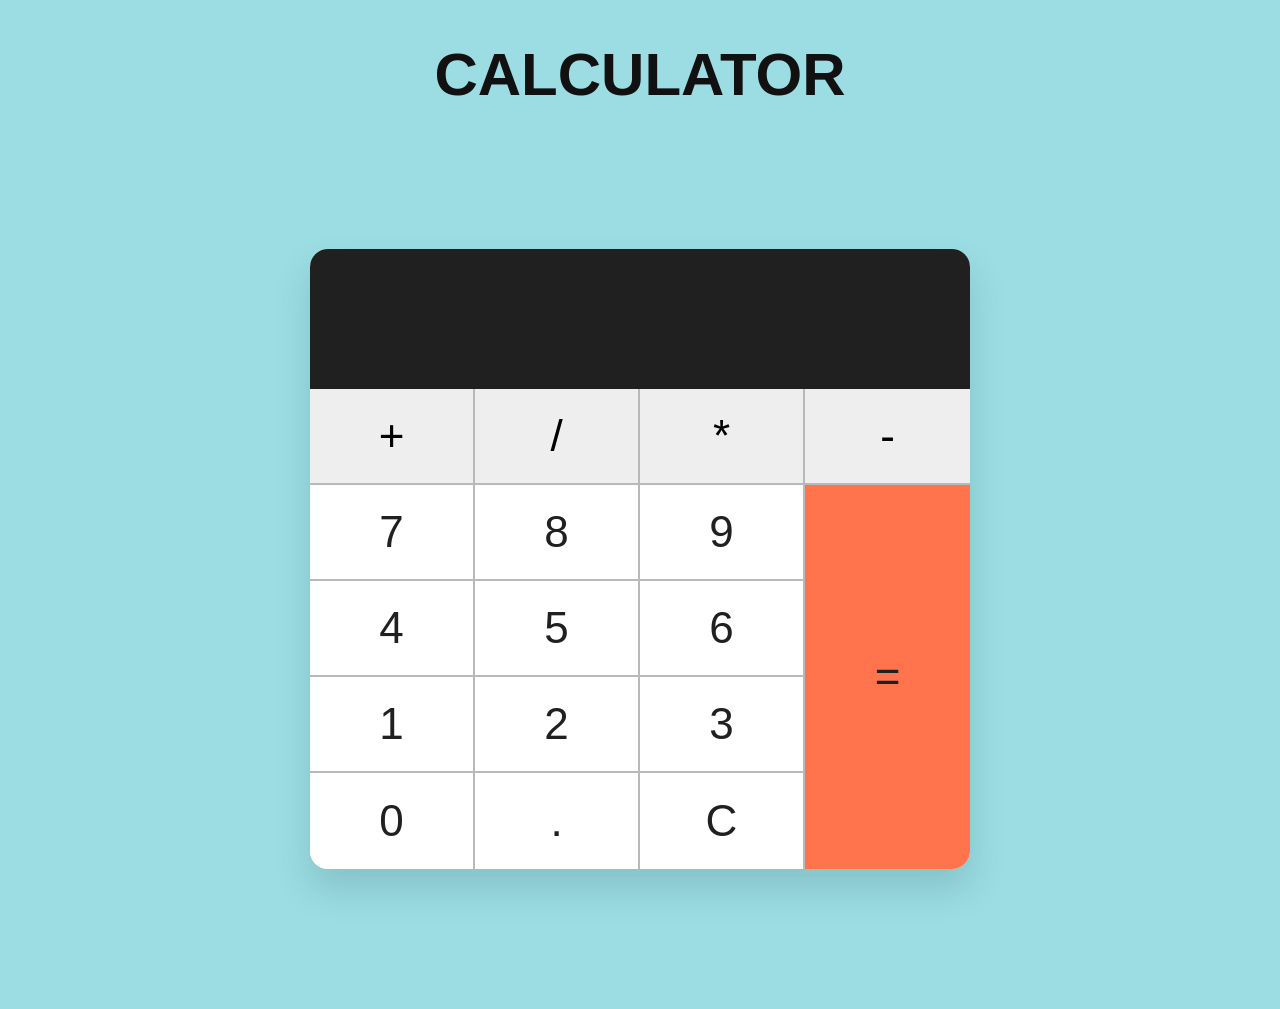
<file: calculator/index.html>
<!DOCTYPE html>
<html lang="en">

<head>
    <meta charset="UTF-8">
    <meta name="viewport" content="width=device-width, initial-scale=1.0">
    <title>CALCULATOR</title>
    <link rel="stylesheet" href="style.css">
</head>

<body>

    <h1> CALCULATOR</h1> 

    
    <main class="page">
        <div class="calculator" aria-label="calculator">

            <div class="display" id="display"></div>
            <div class="buttons">

                <button class="button operator" onclick="appendOperation('+')">+</button>
                <button class="button operator" onclick="appendOperation('/')">/</button>
                <button class="button operator" onclick="appendOperation('*')">*</button>
                <button class="button operator" onclick="appendOperation('-')">-</button>

                <button class="button" onclick="appendNumber('7')">7</button>
                <button class="button" onclick="appendNumber('8')">8</button>
                <button class="button" onclick="appendNumber('9')">9</button>
                <button class="button equal" onclick="calculate()" aria-label="equal">=</button>

                <button class="button" onclick="appendNumber('4')">4</button>
                <button class="button" onclick="appendNumber('5')">5</button>
                <button class="button" onclick="appendNumber('6')">6</button>

                <button class="button" onclick="appendNumber('1')">1</button>
                <button class="button" onclick="appendNumber('2')">2</button>
                <button class="button" onclick="appendNumber('3')">3</button>


                <button class="button" onclick="appendNumber(0)">0</button>
                <button class="button" onclick="appendNumber('.')">.</button>
                <button class="button clear" onclick="clearDisplay()">C</button>




            </div>
        </div>
    </main>
    <script src = "calc.js"></script>
</body>

</html>
</file>
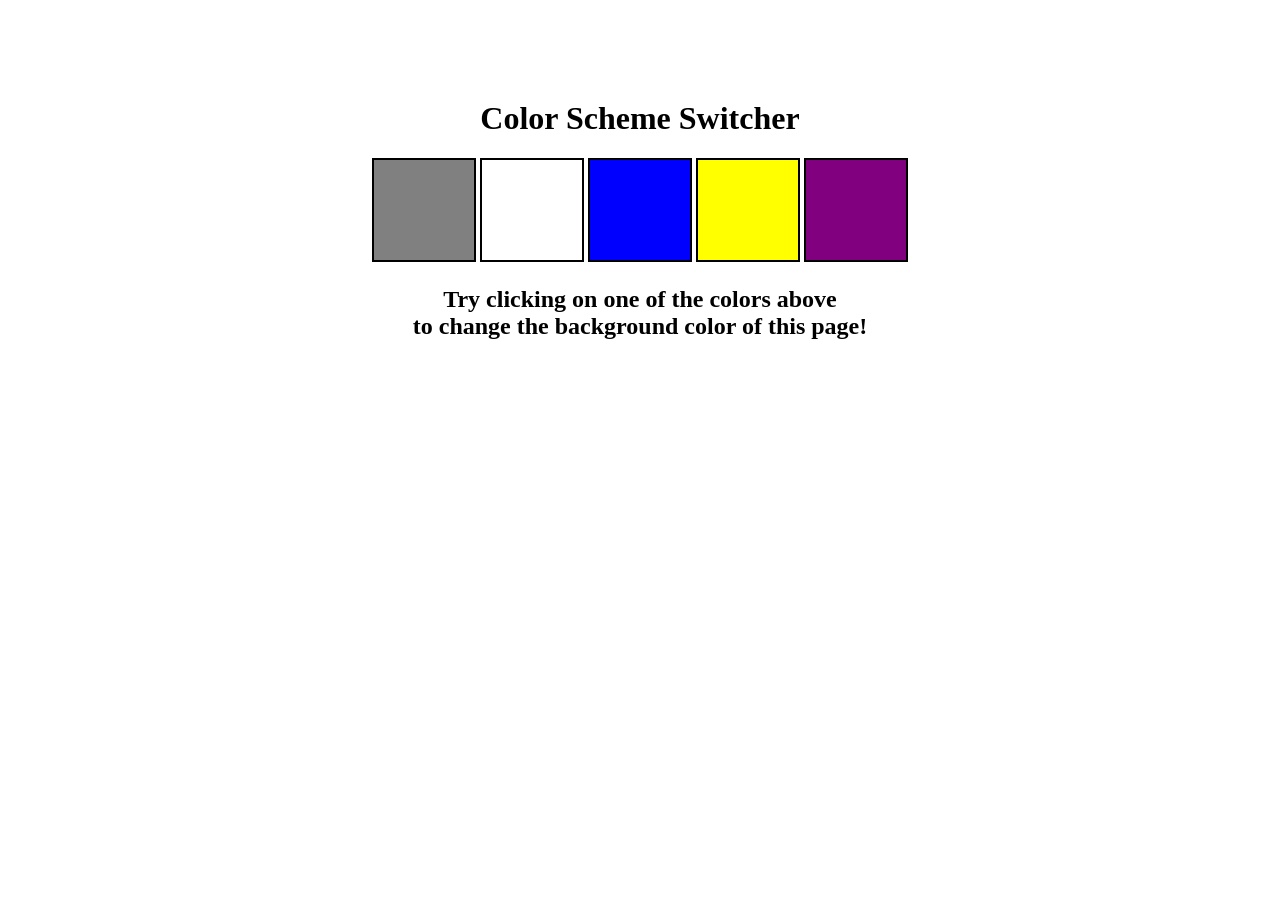
<file: color_changer/index.html>
<!DOCTYPE html>
<html lang="en">
  <head>
    <meta charset="UTF-8" />
    <meta name="viewport" content="width=device-width, initial-scale=1.0" />
    <meta http-equiv="X-UA-Compatible" content="ie=edge" />
    <link rel="stylesheet" href="style.css" />
    <title>JavaScript Background Color Switcher</title>
  </head>
  <body>
    
    <div class="canvas">
      <!-- <a
        style="
          background-color: #fff;
          padding: 10px 30px;
          border-radius: 8px;
          color: #212121;
          text-decoration: none;
          border: 2px solid #212121;
        "
        href="../index.html"
        >Back to Home Page</a
      > -->
      <h1>Color Scheme Switcher</h1>
      <span class="button" id="grey"></span>
      <span class="button" id="white"></span>
      <span class="button" id="blue"></span>
      <span class="button" id="yellow"></span>
      <span class="button" id="purple"></span>
      <h2>
        Try clicking on one of the colors above
        <span>to change the background color of this page!</span>
      </h2>
    </div>
    <script src="color.js"></script>
  </body>
</html>
</file>
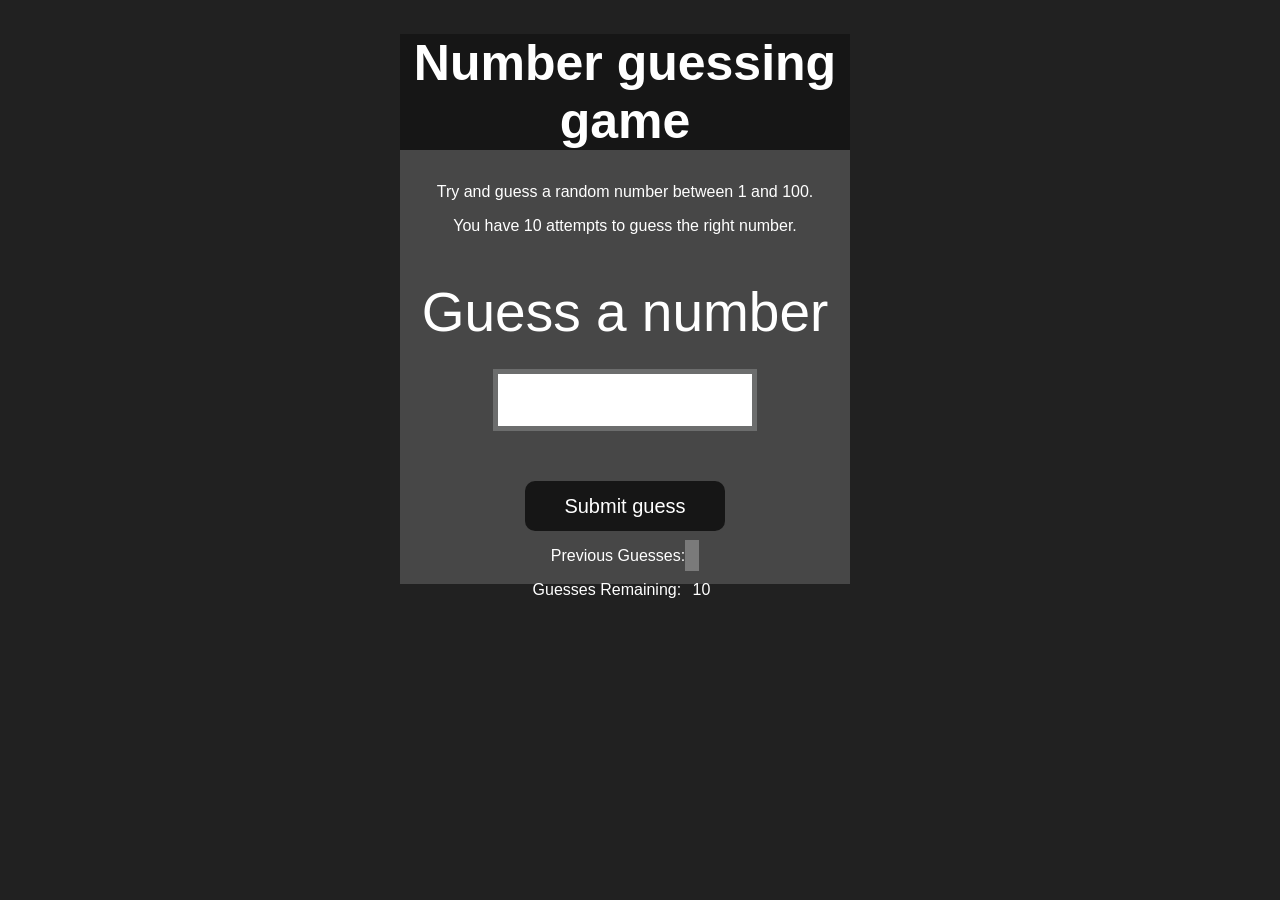
<file: guessTheNumber/index.html>
<!DOCTYPE html>
<html lang="en">
<head>
    <meta charset="UTF-8">
    <meta name="viewport" content="width=device-width, initial-scale=1.0">
    <meta http-equiv="X-UA-Compatible" content="ie=edge">
    <title>Number Guessing Game</title>
    <link rel="stylesheet" href="style.css">
    <!-- <link rel="stylesheet" href="../styles.css"> -->
</head>
<body style="background-color:#212121; color:#fff;">
    
    <div id="wrapper">
      <h1>Number guessing game</h1>
    <p>Try and guess a random number between 1 and 100.</p>
    <p>You have 10 attempts to guess the right number.</p>
    </br>
        <form class="form">
            <label2 for="guessField" id="guess">Guess a number</label>
            <input type="text" id="guessField" class="guessField">
            <input type="submit" id="subt" value="Submit guess" class="guessSubmit">
        </form>

        <div class="resultParas">
            <p >Previous Guesses: <span class="guesses"></span></p>
            <p >Guesses Remaining: <span class="lastResult">10</span></p>
            <p class="lowOrHi"></p>
        </div>
    </div>
    <script src="guess.js"></script>
</body>
</html>
</file>
<file: calculator/style.css>
* {
    box-sizing: border-box;
}
h1{
    text-align: center;
    margin-bottom: 0px;
    font-size: 60px;
    font-weight: bold;
    color: #111;
}
body {
    margin: 0;
    font-family: Arial, Helvetica, sans-serif;
    background: #9bdde3;
    min-height: 100vh;

}

.page {
    min-height: 100vh;
    display: grid;
    place-items: center;
    justify-content: center;
    padding: 40px 20px;

}

.calculator {
    width: min(660px, 92vw);
    overflow: hidden;
    border-radius: 18px;
    background: #f9f9f9;
    box-shadow: 0 20px 35px rgba(33, 77, 82, 0.18);


}
.display {
  height: 140px;
  display: flex;
  align-items: center;
  justify-content: flex-end;
  padding: 0 34px;
  color: #ffffff;
  background: #202020;
  font-size: 74px;
  font-weight: 300;
}
.buttons{
  display: grid;
  grid-template-columns: repeat(4, 1fr);
}


button{
    height: 96px;
    border: 0;
    border-right: 2px solid #b9b9b9;
    border-bottom: 2px solid #b9b9b9;
    background: #ffffff;
    color: #202020;
    font: inherit;
    font-size: 44px;
    cursor:pointer;

}

.buttons button:nth-child(4) {
  border-right: 0;
}

button:nth-last-child(-n + 3) {
  border-bottom: 0;

}

button:hover {
  background: #f1f1f1;
} 

.operator{
    background: #eeeeee;
    color:#000000;
}

.equal {
  grid-row: span 4;
  height: auto;
  border-right: 0;
  border-bottom: 0;
  background: #ff744c;
}

.equal:hover {
  background: #ff6539;
}

@media (max-width: 520px) {
  .calculator {
    border-radius: 14px;
  }

  .display {
    height: 110px;
    padding: 0 24px;
    font-size: 58px;
  }

  button {
    height: 76px;
    font-size: 34px;
  }
}
</file>
<file: color_changer/style.css>
html {
  margin: 0;
}

span {
  display: block;
}
.canvas {
  margin: 100px auto 100px;
  width: 80%;
  text-align: center;
}

.button {
  width: 100px;
  height: 100px;
  border: solid black 2px;
  display: inline-block;
}

#grey {
  background: grey;
}

#white {
  background: white;
}
#blue {
  background: blue;
}
#yellow {
  background: yellow;
}
#purple {
  background: purple;
}
</file>
<file: guessTheNumber/style.css>
html {
  font-family: sans-serif;
}

body {
  width: 300px;
  max-width: 750px;
  min-width: 480px;
  margin: 0 auto;
  background-color: #212121;
}

.lastResult {
  color: white;
  padding: 7px;
}

.guesses {
  color: white;
  padding: 7px;
}

button {
  background-color: #141414;
  color: #fff;
  width: 250px;
  height: 50px;
  border-radius: 25px;
  font-size: 30px;
  border-style: none;
  margin-top: 30px;
  /* margin-left: 50px; */
}

#subt {
  background-color: #161616;
  color: #ffffff;
  width: 200px;
  height: 50px;
  border-radius: 10px;
  font-size: 20px;
  border-style: none;
  margin-top: 50px;
  /* margin-left: 75px; */
}

#guessField {
  color: #000;
  width: 250px;
  height: 50px;
  font-size: 30px;
  border-style: none;
  margin-top: 25px;

  /* margin-left: 50px; */
  border: 5px solid #6c6d6d;
  text-align: center;
}

#guess {
  font-size: 55px;
  /* margin-left: 90px; */
  margin-top: 120px;
  color: #fff;
}

.guesses {
  background-color: #7a7a7a;
}

#wrapper {
  box-sizing: border-box;
  text-align: center;
  width: 450px;
  height: 550px;
  background-color: #474747;
  color: #fff;
  font-size: 25px;
}

h1 {
  background-color: #161616;

  color: #fff;
  text-align: center;
}

p {
  font-size: 16px;
  text-align: center;
}
</file>
